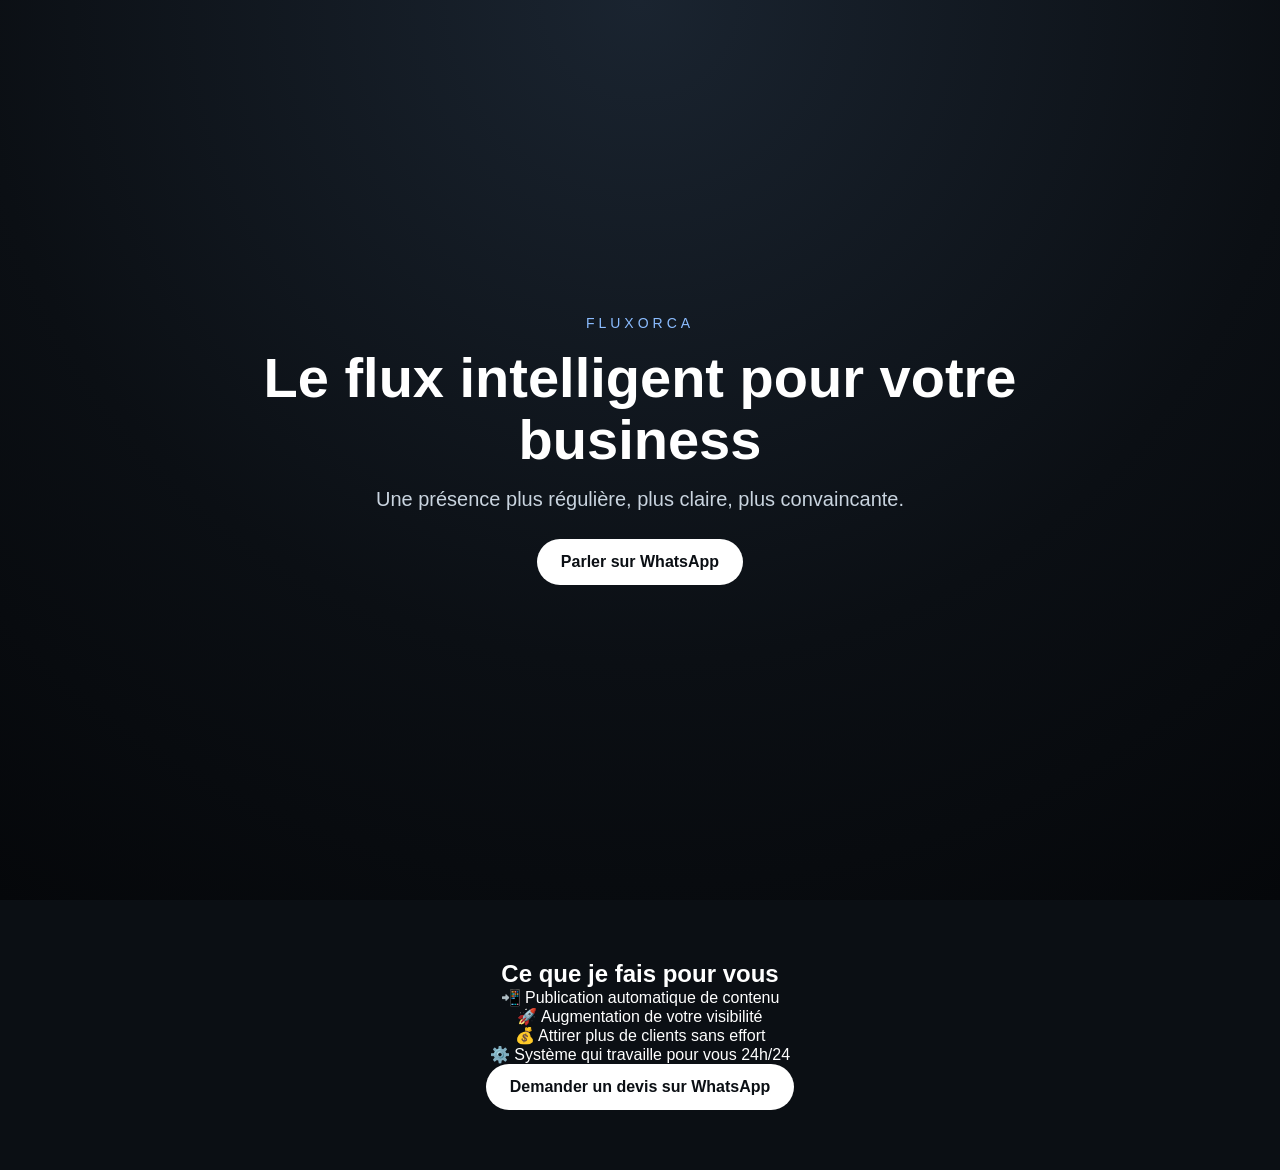
<file: index.html>
<!DOCTYPE html>
<html lang="fr">
<head>
    <meta charset="UTF-8">
    <meta name="viewport" content="width=device-width, initial-scale=1.0">
    <title>FLUXORCA</title>
    <link rel="stylesheet" href="/static/style.css">
</head>
<body>
    <section class="hero">
        <div class="overlay">
            <p class="mini">FLUXORCA</p>
            <h1>Le flux intelligent pour votre business</h1>
            <p class="sub">Une présence plus régulière, plus claire, plus convaincante.</p>
            <a class="btn" href="https://wa.me/33695618114" target="_blank">
    Parler sur WhatsApp
</a>

</div>
</section>

<section style="padding: 60px; text-align: center;">
    <h2>Ce que je fais pour vous</h2>

    <p>📲 Publication automatique de contenu</p>
    <p>🚀 Augmentation de votre visibilité</p>
    <p>💰 Attirer plus de clients sans effort</p>
    <p>⚙️ Système qui travaille pour vous 24h/24</p>

    <a class="btn" href="https://wa.me/33695618114?text=Je%20veux%20un%20devis" target="_blank">
        Demander un devis sur WhatsApp
    </a>
</section>
</body>
</html>
<!--update-->
</file>
<file: static/style.css>
* {
    box-sizing: border-box;
    margin: 0;
    padding: 0;
}

body {
    font-family: Arial, sans-serif;
    background: #0b0f14;
    color: white;
}

.hero {
    min-height: 100vh;
    display: flex;
    align-items: center;
    justify-content: center;
    background: radial-gradient(circle at top, #1a2430 0%, #0b0f14 60%, #05070a 100%);
    text-align: center;
    padding: 40px 20px;
}

.overlay {
    max-width: 800px;
}

.mini {
    letter-spacing: 4px;
    font-size: 14px;
    color: #8bbcff;
    margin-bottom: 16px;
}

h1 {
    font-size: 56px;
    line-height: 1.1;
    margin-bottom: 18px;
}

.sub {
    font-size: 20px;
    color: #c9d4df;
    margin-bottom: 28px;
}

.btn {
    display: inline-block;
    padding: 14px 24px;
    border-radius: 999px;
    background: white;
    color: #0b0f14;
    text-decoration: none;
    font-weight: bold;
}
</file>
